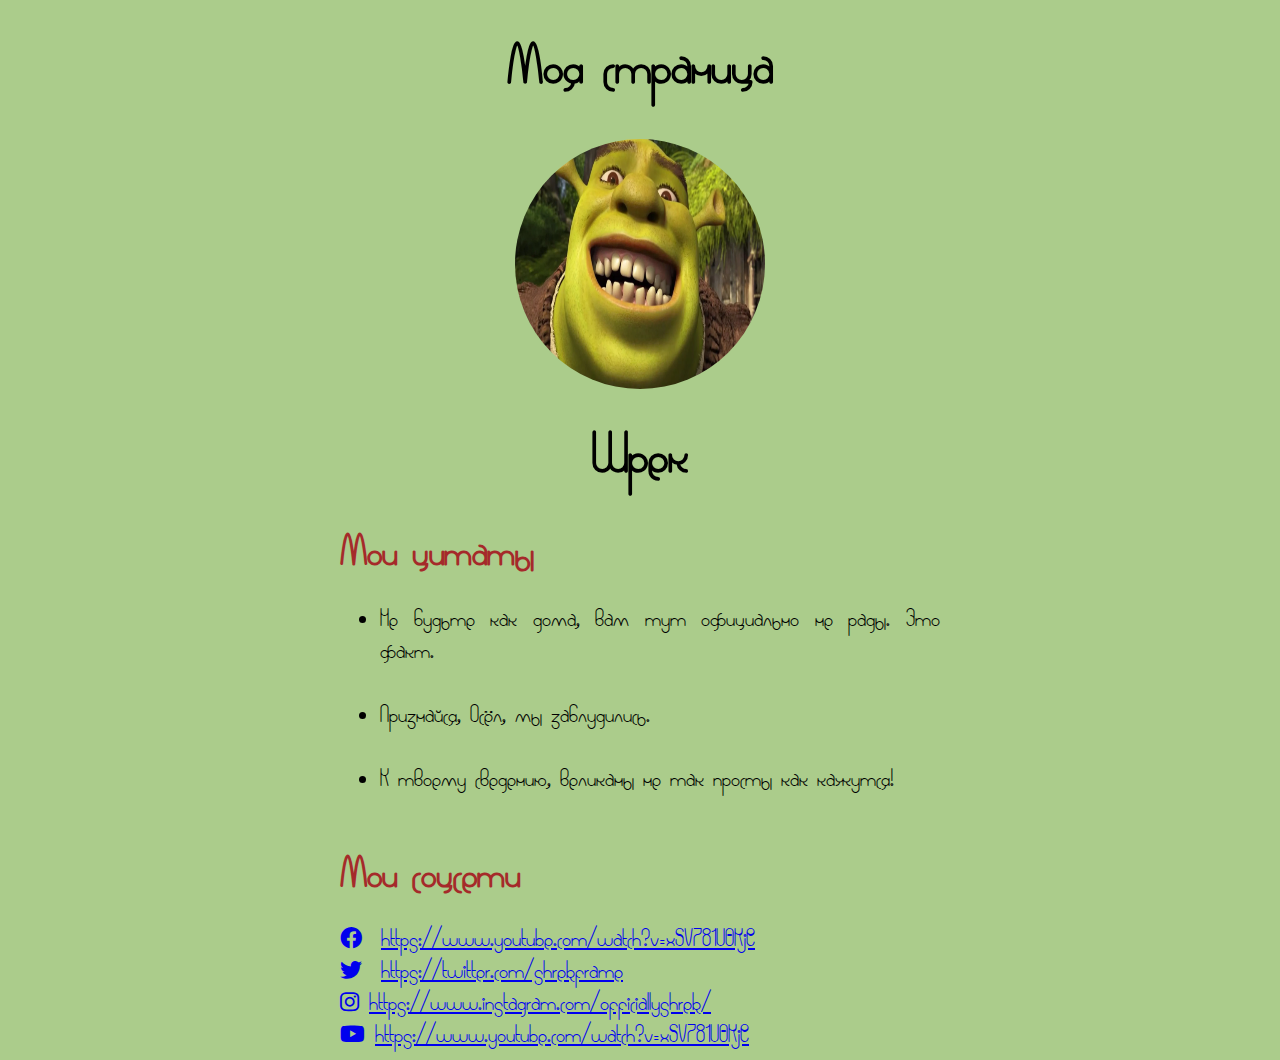
<file: lab1/index.html>
<!DOCTYPE html>
<html lang="en">
<head>
    <meta charset="UTF-8">
    <meta name="viewport" content="width=device-width, initial-scale=1.0">
    <link rel="stylesheet" href="style.css">
    <link rel="stylesheet" href="https://cdnjs.cloudflare.com/ajax/libs/font-awesome/6.0.0-beta3/css/all.min.css">
    <title>Пример HTML-страницы</title>
</head>
<body>
    <header>
        <h1>Моя страница</h1>
    </header>
    <img src="images/shrek.jpeg">
    <h1>Шрек</h2>
    <h2>Мои цитаты</h2>
    <div class="content">
        <ul>
            <li> Не будьте как дома, вам тут официально не рады. Это факт.</li><br>
            <li> Признайся, Осёл, мы заблудились.</li><br>
            <li> К твоему сведению, великаны не так просты как кажутся!</li><br>
        </ul>
    </div>
    <h2>Мои соцсети</h2>
    <div class="content">
       <a href="https://ru-ru.facebook.com/Shrek/"><i class="fab fa-facebook"></i></a> <a href="https://ru-ru.facebook.com/Shrek/"> https://www.youtube.com/watch?v=xSV781U0KjE</a><br>
       <a href="https://twitter.com/shrekframe"><i class="fab fa-twitter"></i></a> <a href="https://twitter.com/shrekframe"> https://twitter.com/shrekframe</a><br>
        <a href="https://www.instagram.com/officiallyshrek/"><i class="fab fa-instagram"></i></a><a href="https://www.instagram.com/officiallyshrek/"> https://www.instagram.com/officiallyshrek/</a><br>
        <a href="https://www.youtube.com/watch?v=xSV781U0KjE"><i class="fab fa-youtube"></i></a><a href="https://www.youtube.com/watch?v=xSV781U0KjE"> https://www.youtube.com/watch?v=xSV781U0KjE</a><br>
    </div>
</body>
</html>
</file>
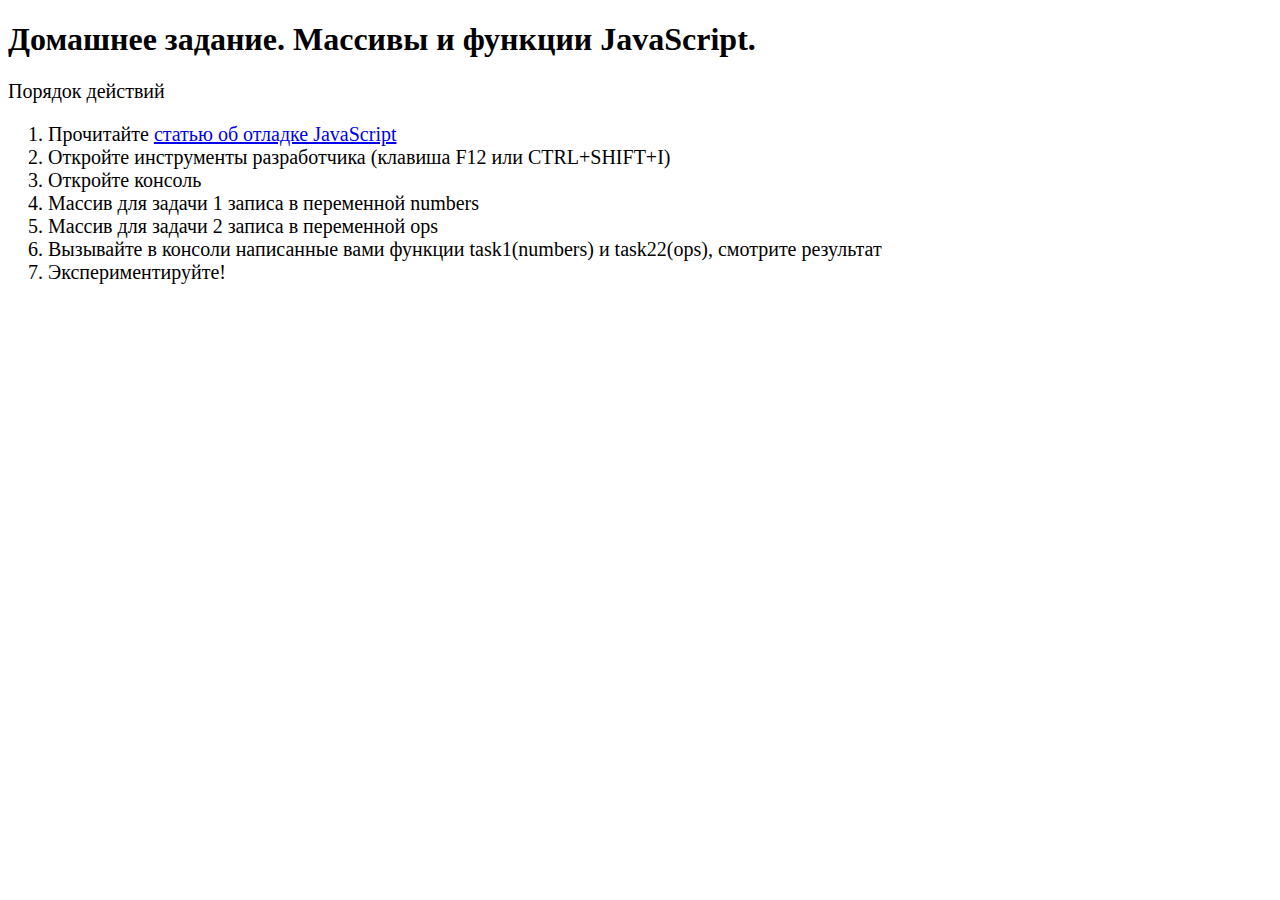
<file: lab2/debug_page.html>
<!DOCTYPE html>
<html>

<head>
    <script src="./task1.js"></script>
    <script src="./task2.js"></script>
</head>

<body>
    <h1>Домашнее задание. Массивы и функции JavaScript.</h1>
    <p style="font-size: 20px">Порядок действий</p>
    <ol style="font-size: 20px">
        <li>Прочитайте <a href="https://learn.javascript.ru/debugging-chrome" target="_blank">статью об отладке JavaScript</a></li>
        <li>Откройте инструменты разработчика (клавиша F12 или CTRL+SHIFT+I)</li>
        <li>Откройте консоль</li>
        <li>Массив для задачи 1 записа в переменной numbers</li>
        <li>Массив для задачи 2 записа в переменной ops</li>
        <li>Вызывайте в консоли написанные вами функции task1(numbers) и task22(ops), смотрите результат</li>
        <li>Экспериментируйте!</li>
    </ol>

    <script id="task1-data">
        var arr = [1, 10, -4, 5, 100];
    </script>

    <script id="task2-data">
        var ops = [
            { "year": 2019, "month": 1, "day": 1, "type": "replenishment", "amount": 79817 },
            { "year": 2019, "month": 1, "day": 3, "type": "payment", "amount": 11334 },
            { "year": 2019, "month": 1, "day": 5, "type": "withdrawal", "amount": 26700 },
            { "year": 2019, "month": 1, "day": 5, "type": "payment", "amount": 15475 },
            { "year": 2019, "month": 1, "day": 6, "type": "payment", "amount": 4818 },
            { "year": 2019, "month": 1, "day": 6, "type": "payment", "amount": 1893 },
            { "year": 2019, "month": 1, "day": 7, "type": "payment", "amount": 3844 },
            { "year": 2019, "month": 1, "day": 7, "type": "withdrawal", "amount": 3100 },
            { "year": 2019, "month": 1, "day": 7, "type": "payment", "amount": 3230 },
            { "year": 2019, "month": 1, "day": 7, "type": "payment", "amount": 2427 },
            { "year": 2019, "month": 1, "day": 9, "type": "replenishment", "amount": 15835 },
            { "year": 2019, "month": 1, "day": 10, "type": "payment", "amount": 9670 },
            { "year": 2019, "month": 1, "day": 11, "type": "payment", "amount": 582 },
            { "year": 2019, "month": 1, "day": 11, "type": "withdrawal", "amount": 1100 },
            { "year": 2019, "month": 1, "day": 11, "type": "replenishment", "amount": 5971 },
            { "year": 2019, "month": 1, "day": 12, "type": "payment", "amount": 173 },
            { "year": 2019, "month": 1, "day": 14, "type": "withdrawal", "amount": 1500 },
            { "year": 2019, "month": 1, "day": 14, "type": "payment", "amount": 3641 },
            { "year": 2019, "month": 1, "day": 16, "type": "payment", "amount": 4669 },
            { "year": 2019, "month": 1, "day": 18, "type": "payment", "amount": 2460 },
            { "year": 2019, "month": 1, "day": 19, "type": "payment", "amount": 1307 },
            { "year": 2019, "month": 1, "day": 20, "type": "withdrawal", "amount": 1400 },
            { "year": 2019, "month": 1, "day": 21, "type": "payment", "amount": 952 },
            { "year": 2019, "month": 1, "day": 21, "type": "payment", "amount": 561 },
            { "year": 2019, "month": 1, "day": 21, "type": "replenishment", "amount": 6236 },
            { "year": 2019, "month": 1, "day": 22, "type": "payment", "amount": 888 },
            { "year": 2019, "month": 1, "day": 22, "type": "payment", "amount": 2306 },
            { "year": 2019, "month": 2, "day": 1, "type": "replenishment", "amount": 84839 },
            { "year": 2019, "month": 2, "day": 1, "type": "withdrawal", "amount": 27700 },
            { "year": 2019, "month": 2, "day": 1, "type": "payment", "amount": 11145 },
            { "year": 2019, "month": 2, "day": 2, "type": "payment", "amount": 4075 },
            { "year": 2019, "month": 2, "day": 4, "type": "withdrawal", "amount": 10900 },
            { "year": 2019, "month": 2, "day": 6, "type": "payment", "amount": 10537 },
            { "year": 2019, "month": 2, "day": 6, "type": "payment", "amount": 6001 },
            { "year": 2019, "month": 2, "day": 7, "type": "withdrawal", "amount": 7300 },
            { "year": 2019, "month": 2, "day": 10, "type": "withdrawal", "amount": 1500 },
            { "year": 2019, "month": 2, "day": 10, "type": "payment", "amount": 3584 },
            { "year": 2019, "month": 2, "day": 11, "type": "payment", "amount": 701 },
            { "year": 2019, "month": 3, "day": 1, "type": "replenishment", "amount": 84771 },
            { "year": 2019, "month": 3, "day": 3, "type": "withdrawal", "amount": 22700 },
            { "year": 2019, "month": 3, "day": 5, "type": "payment", "amount": 12352 },
            { "year": 2019, "month": 3, "day": 8, "type": "payment", "amount": 2795 },
            { "year": 2019, "month": 3, "day": 11, "type": "withdrawal", "amount": 16600 },
            { "year": 2019, "month": 3, "day": 11, "type": "replenishment", "amount": 4141 },
            { "year": 2019, "month": 3, "day": 11, "type": "payment", "amount": 9854 },
            { "year": 2019, "month": 3, "day": 13, "type": "withdrawal", "amount": 1200 },
            { "year": 2019, "month": 3, "day": 14, "type": "payment", "amount": 11573 },
            { "year": 2019, "month": 3, "day": 14, "type": "payment", "amount": 5138 },
            { "year": 2019, "month": 3, "day": 15, "type": "payment", "amount": 731 },
            { "year": 2019, "month": 3, "day": 17, "type": "payment", "amount": 5053 },
            { "year": 2019, "month": 3, "day": 19, "type": "withdrawal", "amount": 400 },
            { "year": 2019, "month": 3, "day": 20, "type": "payment", "amount": 1745 },
            { "year": 2019, "month": 3, "day": 20, "type": "payment", "amount": 602 },
            { "year": 2019, "month": 3, "day": 21, "type": "payment", "amount": 178 },
            { "year": 2019, "month": 3, "day": 22, "type": "payment", "amount": 353 },
            { "year": 2019, "month": 3, "day": 23, "type": "payment", "amount": 837 },
            { "year": 2019, "month": 3, "day": 23, "type": "payment", "amount": 330 },
            { "year": 2019, "month": 3, "day": 23, "type": "payment", "amount": 799 },
            { "year": 2019, "month": 3, "day": 24, "type": "payment", "amount": 294 },
            { "year": 2019, "month": 3, "day": 24, "type": "payment", "amount": 260 },
            { "year": 2019, "month": 3, "day": 25, "type": "withdrawal", "amount": 200 },
            { "year": 2019, "month": 4, "day": 1, "type": "replenishment", "amount": 88656 },
            { "year": 2019, "month": 4, "day": 4, "type": "payment", "amount": 37852 },
            { "year": 2019, "month": 4, "day": 7, "type": "payment", "amount": 9365 },
            { "year": 2019, "month": 4, "day": 8, "type": "payment", "amount": 16701 },
            { "year": 2019, "month": 4, "day": 11, "type": "payment", "amount": 8979 },
            { "year": 2019, "month": 4, "day": 11, "type": "payment", "amount": 1971 },
            { "year": 2019, "month": 4, "day": 13, "type": "payment", "amount": 1261 },
            { "year": 2019, "month": 4, "day": 13, "type": "withdrawal", "amount": 800 },
            { "year": 2019, "month": 4, "day": 15, "type": "payment", "amount": 5553 },
            { "year": 2019, "month": 4, "day": 17, "type": "payment", "amount": 2593 },
            { "year": 2019, "month": 4, "day": 18, "type": "replenishment", "amount": 6915 },
            { "year": 2019, "month": 4, "day": 19, "type": "replenishment", "amount": 17647 },
            { "year": 2019, "month": 4, "day": 21, "type": "payment", "amount": 13814 },
            { "year": 2019, "month": 4, "day": 22, "type": "payment", "amount": 2707 },
            { "year": 2019, "month": 4, "day": 22, "type": "withdrawal", "amount": 1300 },
            { "year": 2019, "month": 4, "day": 22, "type": "withdrawal", "amount": 2900 },
            { "year": 2019, "month": 4, "day": 23, "type": "replenishment", "amount": 10709 },
            { "year": 2019, "month": 4, "day": 23, "type": "payment", "amount": 686 },
            { "year": 2019, "month": 4, "day": 23, "type": "withdrawal", "amount": 5100 },
            { "year": 2019, "month": 4, "day": 23, "type": "payment", "amount": 3830 },
            { "year": 2019, "month": 5, "day": 1, "type": "replenishment", "amount": 59877 },
            { "year": 2019, "month": 5, "day": 2, "type": "payment", "amount": 14095 },
            { "year": 2019, "month": 5, "day": 5, "type": "payment", "amount": 10858 },
            { "year": 2019, "month": 5, "day": 8, "type": "payment", "amount": 9412 },
            { "year": 2019, "month": 5, "day": 11, "type": "replenishment", "amount": 6892 },
            { "year": 2019, "month": 5, "day": 11, "type": "payment", "amount": 17541 },
            { "year": 2019, "month": 5, "day": 11, "type": "payment", "amount": 2666 },
            { "year": 2019, "month": 5, "day": 11, "type": "payment", "amount": 3935 },
            { "year": 2019, "month": 5, "day": 12, "type": "withdrawal", "amount": 2600 },
            { "year": 2019, "month": 5, "day": 14, "type": "payment", "amount": 2096 },
            { "year": 2019, "month": 5, "day": 14, "type": "replenishment", "amount": 2733 },
            { "year": 2019, "month": 5, "day": 15, "type": "replenishment", "amount": 538 },
            { "year": 2019, "month": 5, "day": 15, "type": "payment", "amount": 5324 },
            { "year": 2019, "month": 5, "day": 15, "type": "payment", "amount": 2490 },
            { "year": 2019, "month": 5, "day": 15, "type": "payment", "amount": 3510 },
            { "year": 2019, "month": 5, "day": 17, "type": "withdrawal", "amount": 300 },
            { "year": 2019, "month": 5, "day": 17, "type": "payment", "amount": 133 },
            { "year": 2019, "month": 6, "day": 1, "type": "replenishment", "amount": 89064 },
            { "year": 2019, "month": 6, "day": 2, "type": "payment", "amount": 7613 },
            { "year": 2019, "month": 6, "day": 2, "type": "payment", "amount": 33742 },
            { "year": 2019, "month": 6, "day": 5, "type": "withdrawal", "amount": 7200 },
            { "year": 2019, "month": 6, "day": 6, "type": "payment", "amount": 15125 },
            { "year": 2019, "month": 6, "day": 9, "type": "payment", "amount": 3379 },
            { "year": 2019, "month": 6, "day": 10, "type": "payment", "amount": 1260 },
            { "year": 2019, "month": 6, "day": 12, "type": "payment", "amount": 11066 },
            { "year": 2019, "month": 6, "day": 12, "type": "replenishment", "amount": 7050 },
            { "year": 2019, "month": 6, "day": 12, "type": "payment", "amount": 7531 },
            { "year": 2019, "month": 6, "day": 13, "type": "payment", "amount": 4776 },
            { "year": 2019, "month": 6, "day": 13, "type": "replenishment", "amount": 4456 },
            { "year": 2019, "month": 6, "day": 14, "type": "replenishment", "amount": 7998 },
            { "year": 2019, "month": 6, "day": 16, "type": "payment", "amount": 2437 },
            { "year": 2019, "month": 6, "day": 16, "type": "replenishment", "amount": 11729 },
            { "year": 2019, "month": 6, "day": 18, "type": "payment", "amount": 11216 },
            { "year": 2019, "month": 6, "day": 19, "type": "payment", "amount": 3420 },
            { "year": 2019, "month": 6, "day": 19, "type": "payment", "amount": 1339 },
            { "year": 2019, "month": 6, "day": 20, "type": "payment", "amount": 5578 },
            { "year": 2019, "month": 6, "day": 21, "type": "withdrawal", "amount": 1600 },
            { "year": 2019, "month": 6, "day": 21, "type": "withdrawal", "amount": 400 },
            { "year": 2019, "month": 7, "day": 1, "type": "replenishment", "amount": 51749 },
            { "year": 2019, "month": 7, "day": 2, "type": "payment", "amount": 2875 },
            { "year": 2019, "month": 7, "day": 2, "type": "payment", "amount": 10315 },
            { "year": 2019, "month": 7, "day": 5, "type": "payment", "amount": 18501 },
            { "year": 2019, "month": 7, "day": 5, "type": "payment", "amount": 12728 },
            { "year": 2019, "month": 7, "day": 7, "type": "payment", "amount": 4505 },
            { "year": 2019, "month": 7, "day": 8, "type": "payment", "amount": 2758 },
            { "year": 2019, "month": 7, "day": 8, "type": "payment", "amount": 60 },
            { "year": 2019, "month": 7, "day": 10, "type": "withdrawal", "amount": 1100 },
            { "year": 2019, "month": 7, "day": 12, "type": "withdrawal", "amount": 1000 },
            { "year": 2019, "month": 7, "day": 13, "type": "payment", "amount": 151 },
            { "year": 2019, "month": 8, "day": 1, "type": "replenishment", "amount": 85156 },
            { "year": 2019, "month": 8, "day": 1, "type": "payment", "amount": 33978 },
            { "year": 2019, "month": 8, "day": 2, "type": "payment", "amount": 6548 },
            { "year": 2019, "month": 8, "day": 3, "type": "payment", "amount": 5909 },
            { "year": 2019, "month": 8, "day": 6, "type": "payment", "amount": 2326 },
            { "year": 2019, "month": 8, "day": 6, "type": "payment", "amount": 17798 },
            { "year": 2019, "month": 8, "day": 9, "type": "replenishment", "amount": 10770 },
            { "year": 2019, "month": 8, "day": 10, "type": "withdrawal", "amount": 7400 },
            { "year": 2019, "month": 8, "day": 12, "type": "payment", "amount": 6065 },
            { "year": 2019, "month": 8, "day": 14, "type": "withdrawal", "amount": 900 },
            { "year": 2019, "month": 8, "day": 14, "type": "withdrawal", "amount": 1400 },
            { "year": 2019, "month": 8, "day": 14, "type": "payment", "amount": 4673 },
            { "year": 2019, "month": 8, "day": 15, "type": "payment", "amount": 960 },
            { "year": 2019, "month": 8, "day": 15, "type": "payment", "amount": 1085 },
            { "year": 2019, "month": 8, "day": 17, "type": "payment", "amount": 3723 },
            { "year": 2019, "month": 8, "day": 17, "type": "payment", "amount": 2522 },
            { "year": 2019, "month": 8, "day": 19, "type": "replenishment", "amount": 2496 },
            { "year": 2019, "month": 8, "day": 20, "type": "payment", "amount": 876 },
            { "year": 2019, "month": 8, "day": 20, "type": "payment", "amount": 2504 },
            { "year": 2019, "month": 8, "day": 21, "type": "payment", "amount": 826 },
            { "year": 2019, "month": 8, "day": 22, "type": "payment", "amount": 768 },
            { "year": 2019, "month": 8, "day": 23, "type": "withdrawal", "amount": 700 },
            { "year": 2019, "month": 8, "day": 23, "type": "payment", "amount": 190 },
            { "year": 2019, "month": 8, "day": 24, "type": "payment", "amount": 235 },
            { "year": 2019, "month": 9, "day": 1, "type": "replenishment", "amount": 95512 },
            { "year": 2019, "month": 9, "day": 3, "type": "payment", "amount": 26758 },
            { "year": 2019, "month": 9, "day": 3, "type": "replenishment", "amount": 8377 },
            { "year": 2019, "month": 9, "day": 4, "type": "payment", "amount": 30865 },
            { "year": 2019, "month": 9, "day": 4, "type": "withdrawal", "amount": 12800 },
            { "year": 2019, "month": 9, "day": 7, "type": "payment", "amount": 10518 },
            { "year": 2019, "month": 9, "day": 8, "type": "payment", "amount": 11007 },
            { "year": 2019, "month": 9, "day": 10, "type": "payment", "amount": 5613 },
            { "year": 2019, "month": 9, "day": 10, "type": "withdrawal", "amount": 1700 },
            { "year": 2019, "month": 9, "day": 12, "type": "payment", "amount": 2237 },
            { "year": 2019, "month": 9, "day": 14, "type": "payment", "amount": 885 },
            { "year": 2019, "month": 9, "day": 14, "type": "payment", "amount": 977 },
            { "year": 2019, "month": 9, "day": 15, "type": "payment", "amount": 766 },
            { "year": 2019, "month": 9, "day": 17, "type": "payment", "amount": 360 },
            { "year": 2019, "month": 9, "day": 18, "type": "payment", "amount": 116 },
            { "year": 2019, "month": 9, "day": 18, "type": "withdrawal", "amount": 200 },
            { "year": 2019, "month": 9, "day": 19, "type": "payment", "amount": 115 },
            { "year": 2019, "month": 9, "day": 20, "type": "payment", "amount": 50 },
            { "year": 2019, "month": 9, "day": 21, "type": "payment", "amount": 32 },
            { "year": 2019, "month": 10, "day": 1, "type": "replenishment", "amount": 90475 },
            { "year": 2019, "month": 10, "day": 1, "type": "replenishment", "amount": 8845 },
            { "year": 2019, "month": 10, "day": 2, "type": "payment", "amount": 7121 },
            { "year": 2019, "month": 10, "day": 3, "type": "payment", "amount": 27955 },
            { "year": 2019, "month": 10, "day": 3, "type": "payment", "amount": 23079 },
            { "year": 2019, "month": 10, "day": 4, "type": "payment", "amount": 5948 },
            { "year": 2019, "month": 10, "day": 7, "type": "withdrawal", "amount": 4400 },
            { "year": 2019, "month": 10, "day": 8, "type": "payment", "amount": 9677 },
            { "year": 2019, "month": 10, "day": 9, "type": "payment", "amount": 3912 },
            { "year": 2019, "month": 10, "day": 9, "type": "replenishment", "amount": 3870 },
            { "year": 2019, "month": 10, "day": 9, "type": "payment", "amount": 6949 },
            { "year": 2019, "month": 10, "day": 10, "type": "withdrawal", "amount": 3400 },
            { "year": 2019, "month": 10, "day": 10, "type": "replenishment", "amount": 7471 },
            { "year": 2019, "month": 10, "day": 10, "type": "payment", "amount": 5962 },
            { "year": 2019, "month": 10, "day": 10, "type": "payment", "amount": 4990 },
            { "year": 2019, "month": 10, "day": 10, "type": "withdrawal", "amount": 3000 },
            { "year": 2019, "month": 10, "day": 11, "type": "withdrawal", "amount": 200 },
            { "year": 2019, "month": 10, "day": 12, "type": "withdrawal", "amount": 1300 },
            { "year": 2019, "month": 10, "day": 13, "type": "payment", "amount": 986 },
            { "year": 2019, "month": 10, "day": 14, "type": "replenishment", "amount": 4225 },
            { "year": 2019, "month": 10, "day": 15, "type": "withdrawal", "amount": 900 },
            { "year": 2019, "month": 10, "day": 17, "type": "payment", "amount": 864 },
            { "year": 2019, "month": 10, "day": 17, "type": "withdrawal", "amount": 1000 },
            { "year": 2019, "month": 10, "day": 18, "type": "payment", "amount": 801 },
            { "year": 2019, "month": 10, "day": 19, "type": "withdrawal", "amount": 300 },
            { "year": 2019, "month": 10, "day": 20, "type": "payment", "amount": 530 },
            { "year": 2019, "month": 11, "day": 1, "type": "replenishment", "amount": 80285 },
            { "year": 2019, "month": 11, "day": 3, "type": "payment", "amount": 38155 },
            { "year": 2019, "month": 11, "day": 6, "type": "payment", "amount": 10260 },
            { "year": 2019, "month": 11, "day": 9, "type": "payment", "amount": 11013 },
            { "year": 2019, "month": 11, "day": 10, "type": "payment", "amount": 1232 },
            { "year": 2019, "month": 11, "day": 12, "type": "withdrawal", "amount": 5100 },
            { "year": 2019, "month": 11, "day": 12, "type": "payment", "amount": 1192 },
            { "year": 2019, "month": 11, "day": 13, "type": "withdrawal", "amount": 4500 },
            { "year": 2019, "month": 11, "day": 14, "type": "replenishment", "amount": 4304 },
            { "year": 2019, "month": 11, "day": 15, "type": "withdrawal", "amount": 700 },
            { "year": 2019, "month": 11, "day": 15, "type": "replenishment", "amount": 15857 },
            { "year": 2019, "month": 11, "day": 17, "type": "payment", "amount": 9134 },
            { "year": 2019, "month": 11, "day": 19, "type": "payment", "amount": 8090 },
            { "year": 2019, "month": 11, "day": 20, "type": "payment", "amount": 2117 },
            { "year": 2019, "month": 11, "day": 20, "type": "withdrawal", "amount": 2700 },
            { "year": 2019, "month": 11, "day": 21, "type": "withdrawal", "amount": 2200 },
            { "year": 2019, "month": 11, "day": 21, "type": "payment", "amount": 258 },
            { "year": 2019, "month": 11, "day": 21, "type": "withdrawal", "amount": 1200 },
            { "year": 2019, "month": 11, "day": 21, "type": "payment", "amount": 1966 },
            { "year": 2019, "month": 11, "day": 21, "type": "withdrawal", "amount": 200 },
            { "year": 2019, "month": 11, "day": 21, "type": "payment", "amount": 493 },
            { "year": 2019, "month": 11, "day": 21, "type": "payment", "amount": 396 },
            { "year": 2019, "month": 11, "day": 21, "type": "withdrawal", "amount": 200 },
            { "year": 2019, "month": 11, "day": 21, "type": "payment", "amount": 134 },
            { "year": 2019, "month": 11, "day": 22, "type": "replenishment", "amount": 4815 },
            { "year": 2019, "month": 11, "day": 22, "type": "withdrawal", "amount": 500 },
            { "year": 2019, "month": 11, "day": 23, "type": "payment", "amount": 1793 },
            { "year": 2019, "month": 12, "day": 1, "type": "replenishment", "amount": 93524 },
            { "year": 2019, "month": 12, "day": 2, "type": "payment", "amount": 44289 },
            { "year": 2019, "month": 12, "day": 2, "type": "payment", "amount": 7724 },
            { "year": 2019, "month": 12, "day": 4, "type": "payment", "amount": 9420 },
            { "year": 2019, "month": 12, "day": 4, "type": "withdrawal", "amount": 3200 },
            { "year": 2019, "month": 12, "day": 4, "type": "payment", "amount": 651 },
            { "year": 2019, "month": 12, "day": 6, "type": "payment", "amount": 9259 },
            { "year": 2019, "month": 12, "day": 6, "type": "withdrawal", "amount": 5700 },
            { "year": 2019, "month": 12, "day": 7, "type": "payment", "amount": 1298 },
            { "year": 2019, "month": 12, "day": 9, "type": "payment", "amount": 3108 },
            { "year": 2019, "month": 12, "day": 11, "type": "withdrawal", "amount": 4300 },
            { "year": 2019, "month": 12, "day": 13, "type": "withdrawal", "amount": 200 },
            { "year": 2019, "month": 12, "day": 13, "type": "replenishment", "amount": 9096 },
            { "year": 2019, "month": 12, "day": 14, "type": "payment", "amount": 7205 },
            { "year": 2019, "month": 12, "day": 16, "type": "payment", "amount": 658 },
            { "year": 2019, "month": 12, "day": 17, "type": "replenishment", "amount": 9654 }
        ]

    </script>
</body>

</html>
</file>
<file: lab1/style.css>
@font-face {
    font-family: 'MyCustomFont';
    src: url('fonts/804-font.otf') format('opentype');
}

body {
    background-color: rgb(171, 204, 139);
    text-align: center;
    font-size: 25px;
    font-family: 'MyCustomFont', sans-serif;
}

img {
    height: 250px;
    width: 250px;
    border-radius: 50%;
    display: block;
    margin: 0 auto;
}

h2{
    color: brown;
    text-align: justify;
    margin: 0 auto;
    max-width: 600px;
    margin-top: 20px;
    margin-bottom: 20px;
}

.content {
   font-size: 22px;
   text-align: justify;
   max-width: 600px;
   margin: 0 auto;
}

.content a {
    display: inline-block;
}

.content a i {
    margin-right: 10px;
}
</file>
